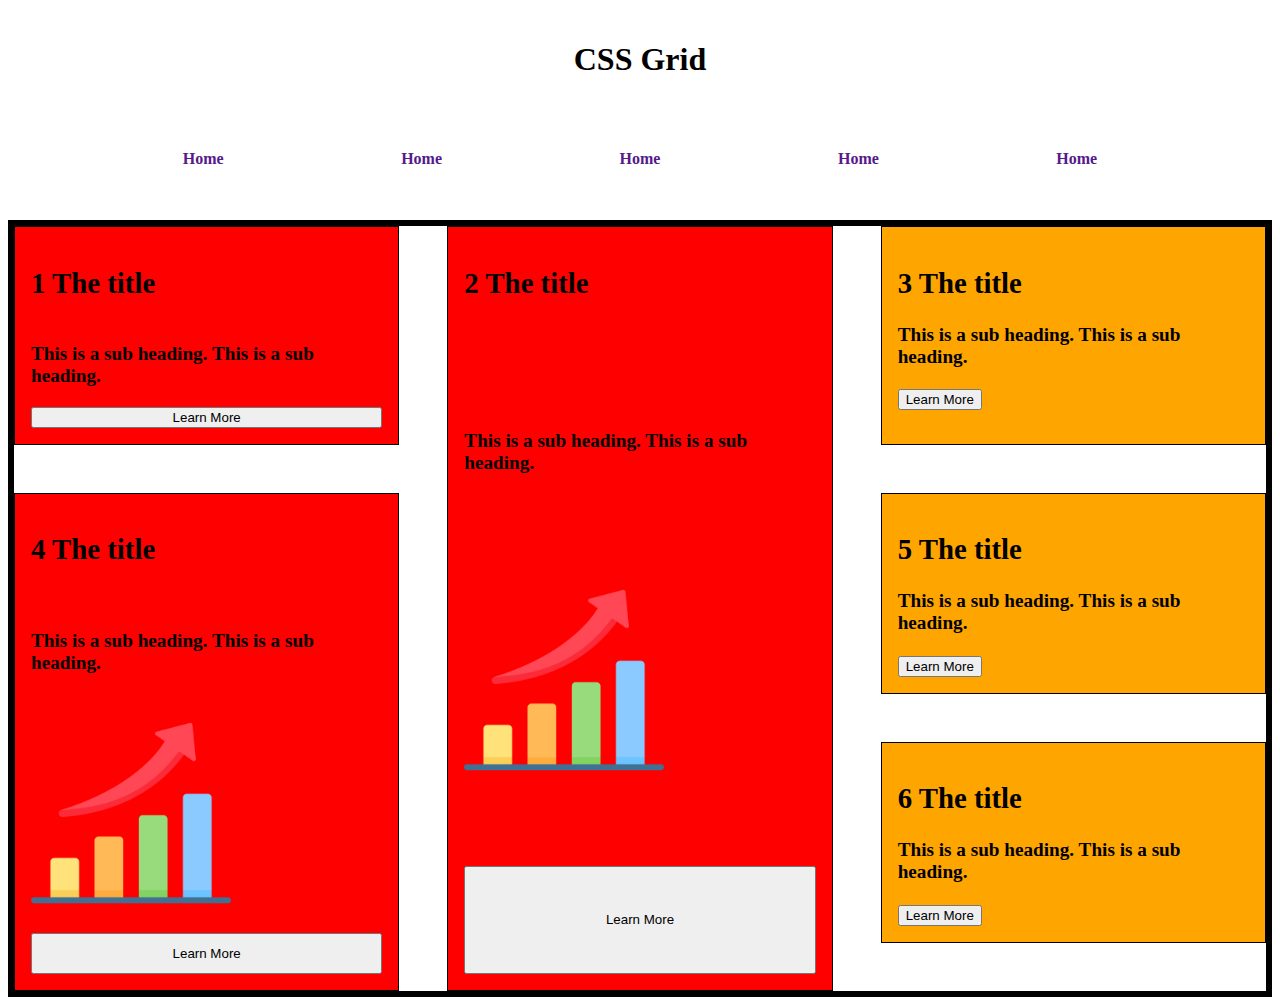
<file: block-BHaacw/index.html>
<!DOCTYPE html>
<html lang="en">
  <head>
    <meta charset="UTF-8" />
    <meta name="viewport" content="width=device-width, initial-scale=1.0" />
    <link rel="stylesheet" href="stylesheet/style.css" />

    <title>Document</title>
  </head>
  <body>
    <h1>CSS Grid</h1>
    <header>
      <nav class="nav-menu">
        <a href="">Home</a>
        <a href="">Home</a>
        <a href="">Home</a>
        <a href="">Home</a>
        <a href="">Home</a>
      </nav>
    </header>
    <div class="container">
      <div class="item items1">
        <h2>1 The title</h2>
        <p>This is a sub heading. This is a sub heading.</p>
        <button>Learn More</button>
      </div>
      <div class="item items2">
        <h2>2 The title</h2>
        <p>This is a sub heading. This is a sub heading.</p>
        <img src="images/growth.png" alt="" />
        <button>Learn More</button>
      </div>
      <div class="item items3">
        <h2>3 The title</h2>
        <p>This is a sub heading. This is a sub heading.</p>
        <button>Learn More</button>
      </div>
      <div class="item items4">
        <h2>4 The title</h2>
        <p>This is a sub heading. This is a sub heading.</p>
        <img src="images/growth.png" alt="" />
        <button>Learn More</button>
      </div>
      <div class="item items5">
        <h2>5 The title</h2>
        <p>This is a sub heading. This is a sub heading.</p>
        <button>Learn More</button>
      </div>
      <div class="item items6">
        <h2>6 The title</h2>
        <p>This is a sub heading. This is a sub heading.</p>
        <button>Learn More</button>
      </div>
    </div>
  </body>
</html>
</file>
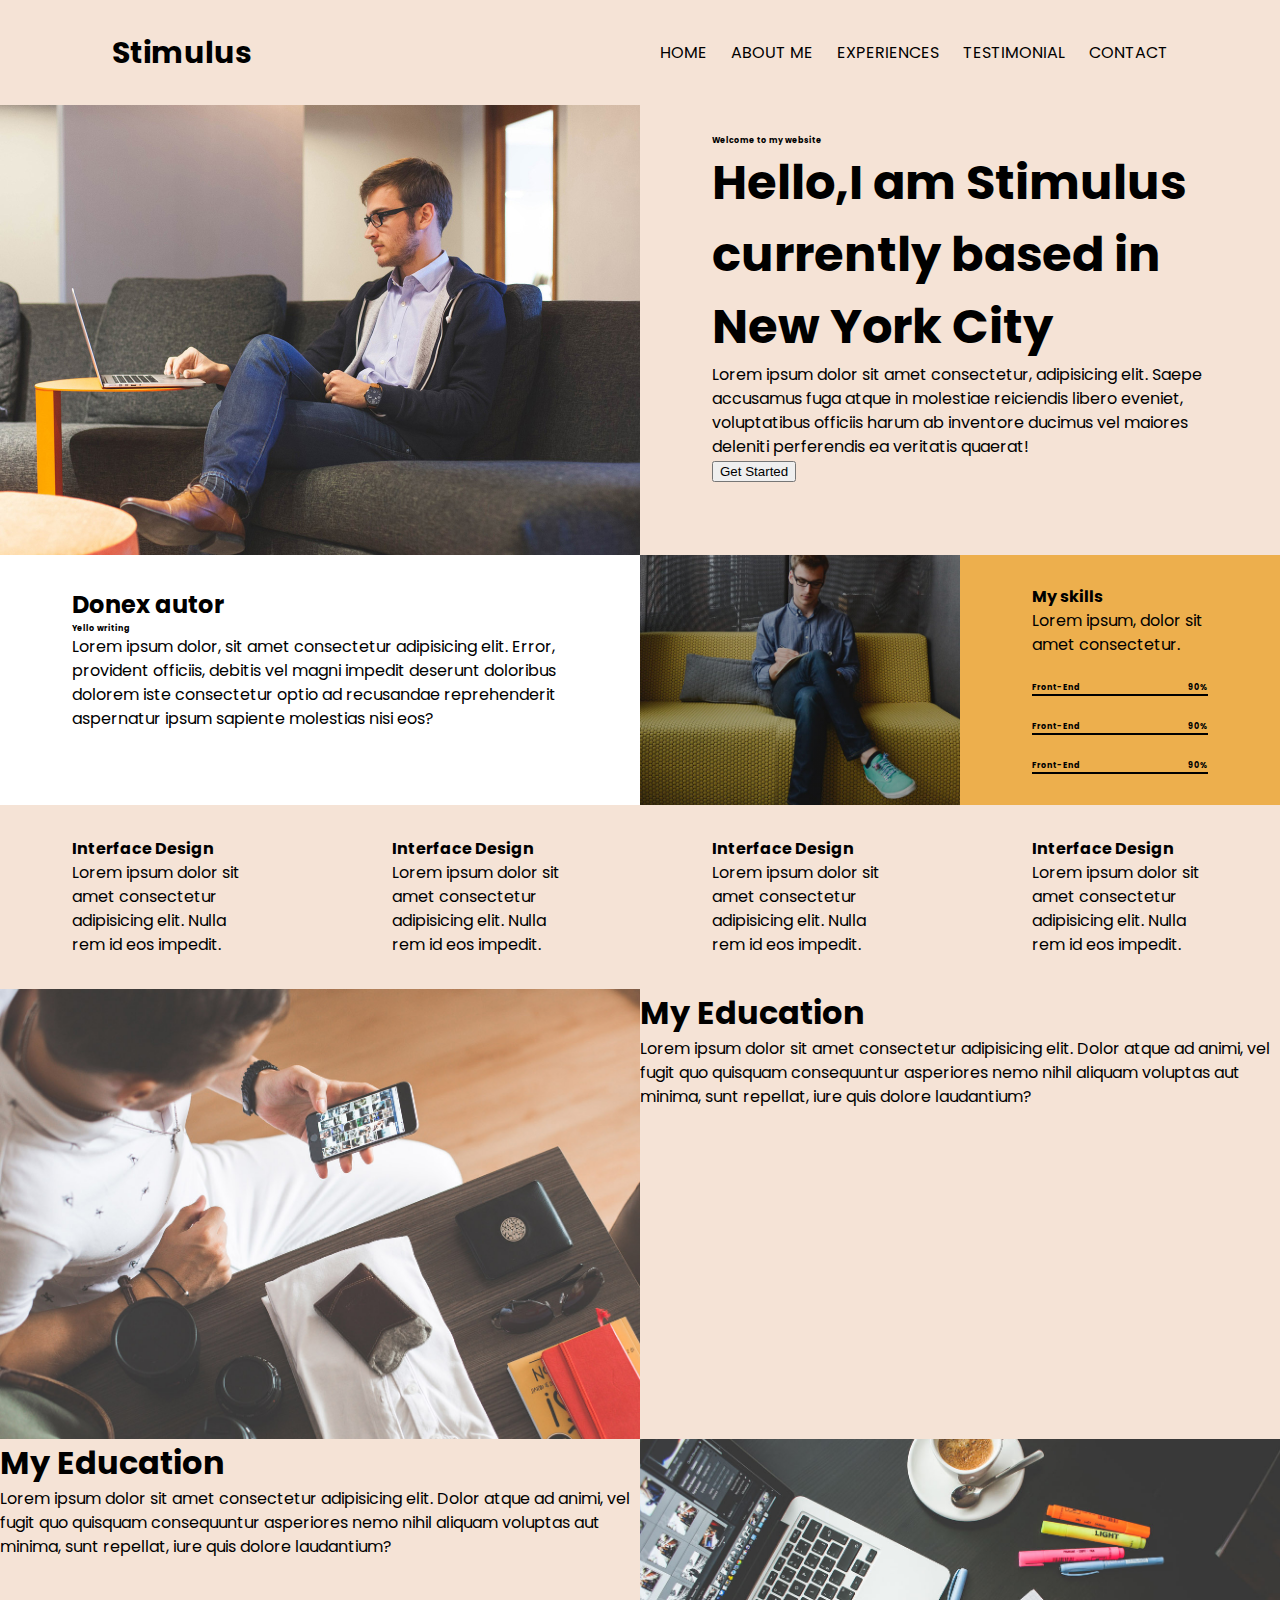
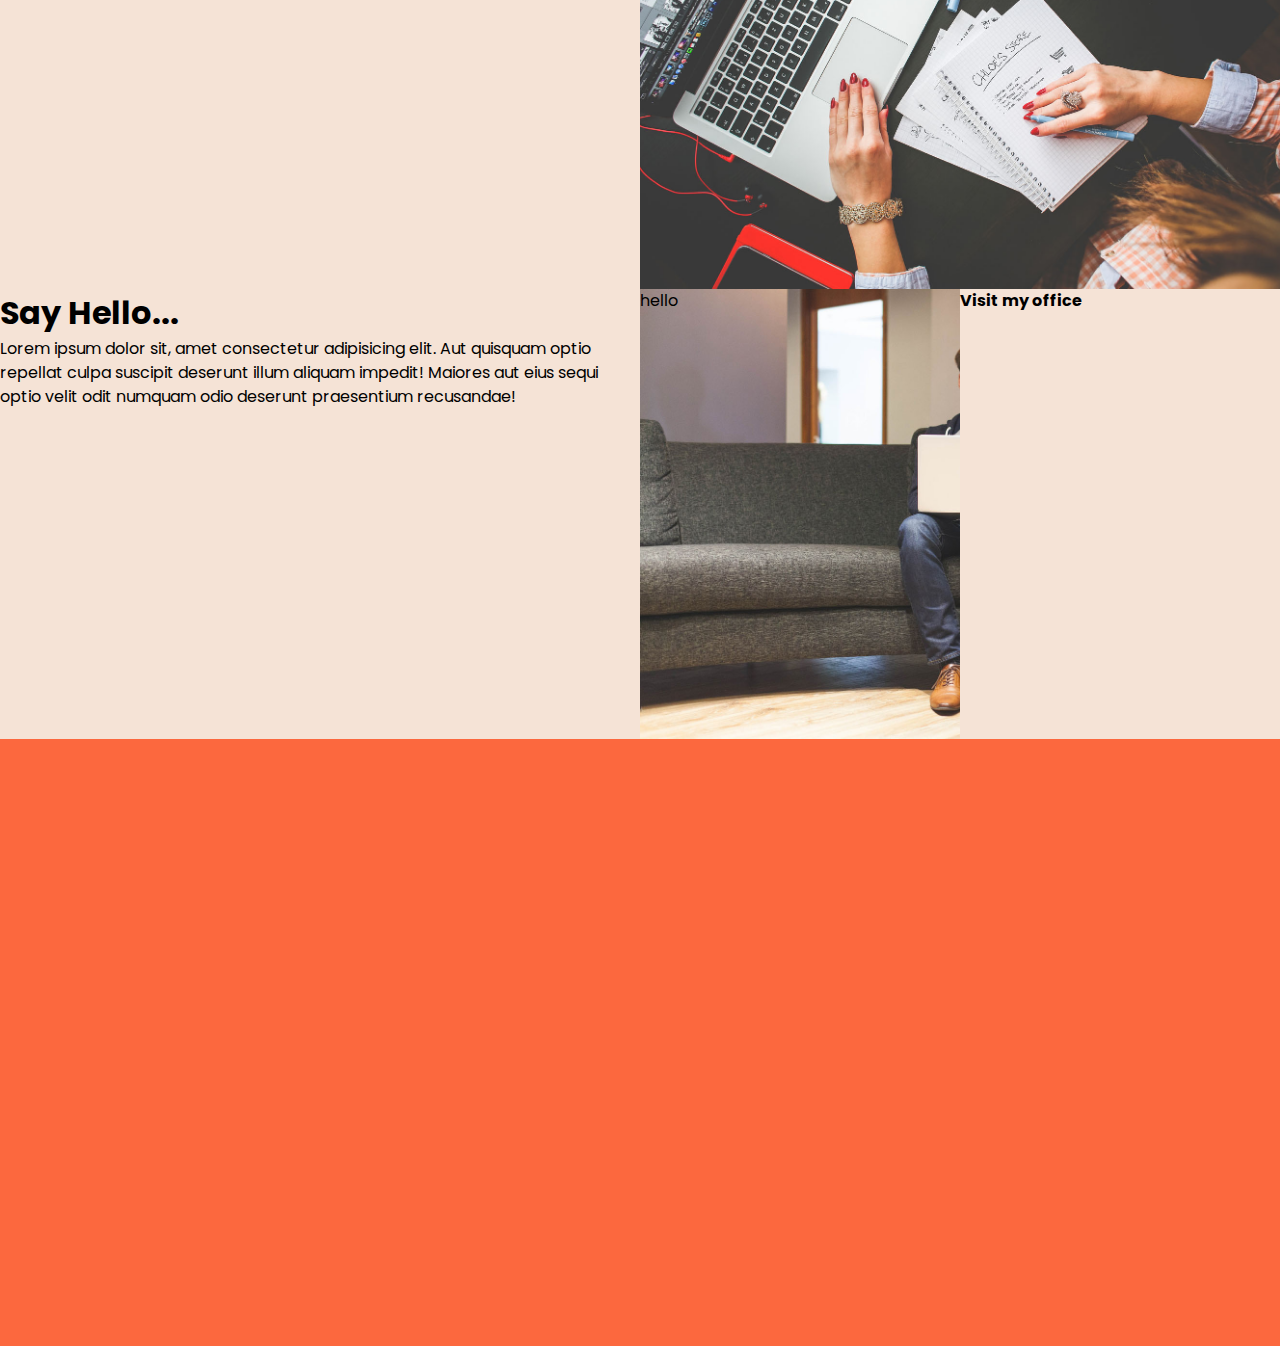
<file: block-BHaacx/index.html>
<!DOCTYPE html>
<html lang="en">
  <head>
    <meta charset="UTF-8" />
    <meta name="viewport" content="width=device-width, initial-scale=1.0" />
    <link rel="stylesheet" href="stylesheet/style.css" />
    <link rel="preconnect" href="https://fonts.googleapis.com" />
    <link rel="preconnect" href="https://fonts.gstatic.com" crossorigin />
    <link
      href="https://fonts.googleapis.com/css2?family=Poppins:wght@100;200;300;400;500;600;700;800;900&display=swap"
      rel="stylesheet"
    />
    <link
      rel="stylesheet"
      href="https://use.fontawesome.com/releases/v5.15.4/css/all.css"
      integrity="sha384-DyZ88mC6Up2uqS4h/KRgHuoeGwBcD4Ng9SiP4dIRy0EXTlnuz47vAwmeGwVChigm"
      crossorigin="anonymous"
    />
    <title>Document</title>
  </head>
  <body>
    <header class="flex container">
      <div class="header">
        <h6>Stimulus</h6>
      </div>
      <nav class="nav-header">
        <a href="">Home</a>
        <a href="">About Me</a>
        <a href="">Experiences</a>
        <a href="">Testimonial</a>
        <a href="">Contact</a>
      </nav>
    </header>
    <main>
      <section class="grid">
        <div class="background-img"></div>
        <div class="text-main container">
          <h6>Welcome to my website</h6>
          <h1>Hello,I am <span>Stimulus</span> currently based in New York City</h1>
          <p>
            Lorem ipsum dolor sit amet consectetur, adipisicing elit. Saepe accusamus fuga atque in
            molestiae reiciendis libero eveniet, voluptatibus officiis harum ab inventore ducimus
            vel maiores deleniti perferendis ea veritatis quaerat!
          </p>
          <button>Get Started</button>
        </div>
        <div class="bg-white padding-lr">
          <h4>Donex autor</h4>
          <h6>Yello writing</h6>
          <p>
            Lorem ipsum dolor, sit amet consectetur adipisicing elit. Error, provident officiis,
            debitis vel magni impedit deserunt doloribus dolorem iste consectetur optio ad
            recusandae reprehenderit aspernatur ipsum sapiente molestias nisi eos?
          </p>
        </div>
        <div class="grid">
          <div class="header-mini-img"></div>
          <div class="container bg-brown">
            <h5>My skills</h5>
            Lorem ipsum, dolor sit amet consectetur.
            <div class="flex padding-10">
              <h6>Front-End</h6>
              <h6>90%</h6>
            </div>
            <div class="percentage-line"></div>
            <div class="flex padding-10">
              <h6>Front-End</h6>
              <h6>90%</h6>
            </div>
            <div class="percentage-line"></div>
            <div class="flex padding-10">
              <h6>Front-End</h6>
              <h6>90%</h6>
            </div>
            <div class="percentage-line"></div>
          </div>
        </div>
      </section>
      <section>
        <div class="pack-4">
          <div class="box-1">
            <i class="fas fa-tv"></i>
            <h5>Interface Design</h5>
            <p>
              Lorem ipsum dolor sit amet consectetur adipisicing elit. Nulla rem id eos impedit.
            </p>
          </div>
          <div class="box-1">
            <i class="fas fa-tv"></i>
            <h5>Interface Design</h5>
            <p>
              Lorem ipsum dolor sit amet consectetur adipisicing elit. Nulla rem id eos impedit.
            </p>
          </div>
          <div class="box-1">
            <i class="fas fa-tv"></i>
            <h5>Interface Design</h5>
            <p>
              Lorem ipsum dolor sit amet consectetur adipisicing elit. Nulla rem id eos impedit.
            </p>
          </div>
          <div class="box-1">
            <i class="fas fa-tv"></i>
            <h5>Interface Design</h5>
            <p>
              Lorem ipsum dolor sit amet consectetur adipisicing elit. Nulla rem id eos impedit.
            </p>
          </div>
        </div>
      </section>
      <section>
        <div class="grid">
          <div class="edu-img"></div>
          <div>
            <h3>My Education</h3>
            <p>
              Lorem ipsum dolor sit amet consectetur adipisicing elit. Dolor atque ad animi, vel
              fugit quo quisquam consequuntur asperiores nemo nihil aliquam voluptas aut minima,
              sunt repellat, iure quis dolore laudantium?
            </p>
          </div>

          <div>
            <h3>My Education</h3>
            <p>
              Lorem ipsum dolor sit amet consectetur adipisicing elit. Dolor atque ad animi, vel
              fugit quo quisquam consequuntur asperiores nemo nihil aliquam voluptas aut minima,
              sunt repellat, iure quis dolore laudantium?
            </p>
          </div>
          <div class="exp-img"></div>
        </div>
      </section>
      <section>
        <div class="grid-3">
          <div class="contact-form-grid">
            <h3>Say Hello...</h3>
            <p>
              Lorem ipsum dolor sit, amet consectetur adipisicing elit. Aut quisquam optio repellat
              culpa suscipit deserunt illum aliquam impedit! Maiores aut eius sequi optio velit odit
              numquam odio deserunt praesentium recusandae!
            </p>
          </div>
          <div class="contact-img">hello</div>
          <div>
            <h5>Visit my office</h5>
          </div>
        </div>
      </section>
      <section>
        <div class="map">
          <iframe
            src="https://www.google.com/maps/embed?pb=!1m18!1m12!1m3!1d41662.022804263084!2d-123.11068381876856!3d49.259788108057954!2m3!1f0!2f0!3f0!3m2!1i1024!2i768!4f13.1!3m3!1m2!1s0x548671836a6e5787%3A0xd3c5f7bc5d72768d!2sVancouver%20Convention%20Centre!5e0!3m2!1sen!2sca!4v1641840048943!5m2!1sen!2sca"
            width="80%"
            height="400"
            style="border: 0"
            allowfullscreen=""
            loading="lazy"
          ></iframe>
        </div>
      </section>
    </main>
  </body>
</html>
</file>
<file: block-BHaacw/stylesheet/style.css>
h1 {
  text-align: center;
  padding: 20px 0;
}

.nav-menu {
  padding: 1rem;
  background-color: white;
  margin: 36px 70px;
  font-weight: 700;
  display: -ms-grid;
  display: grid;
  -ms-grid-columns: (1fr)[5];
      grid-template-columns: repeat(5, 1fr);
}

a {
  text-decoration: none;
  text-align: center;
}

.item {
  padding: 1rem;
  background-color: orange;
  border: 1px solid black;
  font-weight: 700;
  font-size: 1.2rem;
}

img {
  width: 200px;
}

.container {
  display: -ms-grid;
  display: grid;
  border: 6px solid black;
  gap: 3rem;
  -ms-grid-columns: (1fr)[3];
      grid-template-columns: repeat(3, 1fr);
}

.items1 {
  background-color: red;
  grid-row: span 1;
  display: -ms-grid;
  display: grid;
  place-content: left;
}

.items4 {
  background-color: red;
  grid-row: span 3;
  display: -ms-grid;
  display: grid;
}

.items2 {
  background-color: red;
  grid-row: span 4;
  display: -ms-grid;
  display: grid;
}

@media only screen and (max-width: 768px) {
  .container {
    display: -ms-grid;
    display: grid;
    border: 6px solid black;
    gap: 3rem;
    -ms-grid-columns: (1fr)[2];
        grid-template-columns: repeat(2, 1fr);
  }
  .items1 {
    -webkit-box-ordinal-group: 2;
        -ms-flex-order: 1;
            order: 1;
  }
  .items2 {
    -webkit-box-ordinal-group: 4;
        -ms-flex-order: 3;
            order: 3;
  }
  .items3 {
    -webkit-box-ordinal-group: 3;
        -ms-flex-order: 2;
            order: 2;
  }
  .items4 {
    -webkit-box-ordinal-group: 7;
        -ms-flex-order: 6;
            order: 6;
    -ms-grid-column: 1;
        grid-column-start: 1;
    grid-column-end: 2;
  }
  .items5 {
    -webkit-box-ordinal-group: 5;
        -ms-flex-order: 4;
            order: 4;
  }
  .items6 {
    -webkit-box-ordinal-group: 6;
        -ms-flex-order: 5;
            order: 5;
  }
}
/*# sourceMappingURL=style.css.map */
</file>
<file: block-BHaacx/stylesheet/style.css>
/* http://meyerweb.com/eric/tools/css/reset/ 
   v2.0 | 20110126
   License: none (public domain)
*/
html,
body,
div,
span,
applet,
object,
iframe,
h1,
h2,
h3,
h4,
h5,
h6,
p,
blockquote,
pre,
a,
abbr,
acronym,
address,
big,
cite,
code,
del,
dfn,
em,
img,
ins,
kbd,
q,
s,
samp,
small,
strike,
strong,
sub,
sup,
tt,
var,
b,
u,
i,
center,
dl,
dt,
dd,
ol,
ul,
li,
fieldset,
form,
label,
legend,
table,
caption,
tbody,
tfoot,
thead,
tr,
th,
td,
article,
aside,
canvas,
details,
embed,
figure,
figcaption,
footer,
header,
hgroup,
menu,
nav,
output,
ruby,
section,
summary,
time,
mark,
audio,
video {
  margin: 0;
  padding: 0;
  border: 0;
  font-size: 100%;
  font: inherit;
  vertical-align: baseline;
}

/* HTML5 display-role reset for older browsers */
article,
aside,
details,
figcaption,
figure,
footer,
header,
hgroup,
menu,
nav,
section {
  display: block;
}

body {
  line-height: 1;
}

ol,
ul {
  list-style: none;
}

blockquote,
q {
  quotes: none;
}

blockquote:before,
blockquote:after,
q:before,
q:after {
  content: "";
  content: none;
}

table {
  border-collapse: collapse;
  border-spacing: 0;
}

*,
*::before,
*::after {
  -webkit-box-sizing: border-box;
          box-sizing: border-box;
}

html {
  font-size: 16px;
}

body {
  font-size: 1rem;
  font-family: "Poppins", sans-serif;
  line-height: 1.5;
  background-color: #f5e3d6;
}

h1,
h2,
h3,
h4,
h5,
h6 {
  font-weight: 700;
}

h1 {
  font-size: 3rem;
}

h2 {
  font-size: 2.5rem;
}

h3 {
  font-size: 2rem;
}

h4 {
  font-size: 1.5rem;
}

h5 {
  font-size: 1rem;
}

h6 {
  font-size: 0.5rem;
}

/* My Resets */
*,
*::before,
*::after {
  -webkit-box-sizing: border-box;
          box-sizing: border-box;
}

/* General Styles */
body {
  line-height: 1.5;
  font-size: 16px;
}

/* Container */
.container {
  max-width: 1200px;
  margin: 0 auto;
  padding: 30px 72px;
  width: 100%;
}

/* Flex */
.flex {
  display: -webkit-box;
  display: -ms-flexbox;
  display: flex;
  -webkit-box-pack: justify;
      -ms-flex-pack: justify;
          justify-content: space-between;
  -webkit-box-align: center;
      -ms-flex-align: center;
          align-items: center;
}

.header h6 {
  font-size: 30px;
}

.nav-header a {
  padding-left: 20px;
  text-decoration: none;
  text-transform: uppercase;
  color: black;
}

.background-img {
  background-image: -webkit-gradient(linear, left top, left bottom, from(rgba(0, 0, 0, 0)), to(rgba(0, 0, 0, 0))), url("../assets/media/home-img.jpg");
  background-image: linear-gradient(rgba(0, 0, 0, 0), rgba(0, 0, 0, 0)), url("../assets/media/home-img.jpg");
  height: 50vh;
  background-size: cover;
}

.grid {
  display: -ms-grid;
  display: grid;
  -ms-grid-columns: (1fr)[2];
      grid-template-columns: repeat(2, 1fr);
}

.grid-3 {
  display: -ms-grid;
  display: grid;
  -ms-grid-columns: (1fr)[4];
      grid-template-columns: repeat(4, 1fr);
}

.header-mini-img {
  background-image: -webkit-gradient(linear, left top, left bottom, from(rgba(0, 0, 0, 0.3)), to(rgba(0, 0, 0, 0.3))), url("../assets/media/about-img.jpg");
  background-image: linear-gradient(rgba(0, 0, 0, 0.3), rgba(0, 0, 0, 0.3)), url("../assets/media/about-img.jpg");
  height: 250px;
  background-size: 200%;
  background-repeat: no-repeat;
  background-position: center center;
}

.bg-white {
  background-color: white;
}

.bg-brown {
  background-color: #edaf4d;
}

.percentage-line {
  width: 100%;
  height: 2px;
  background-color: black;
}

.padding-10 {
  padding-top: 25px;
}

.padding-lr {
  padding: 32px 72px;
}

.pack-4 {
  display: -ms-grid;
  display: grid;
  -ms-grid-columns: (1fr)[4];
      grid-template-columns: repeat(4, 1fr);
}

.box-1 {
  padding: 32px 72px;
}

.edu-img {
  background-image: -webkit-gradient(linear, left top, left bottom, from(rgba(0, 0, 0, 0)), to(rgba(0, 0, 0, 0))), url("../assets/media/experience-img.jpg");
  background-image: linear-gradient(rgba(0, 0, 0, 0), rgba(0, 0, 0, 0)), url("../assets/media/experience-img.jpg");
  height: 50vh;
  background-size: cover;
}

.exp-img {
  background-image: -webkit-gradient(linear, left top, left bottom, from(rgba(0, 0, 0, 0)), to(rgba(0, 0, 0, 0))), url("../assets/media/education-img.jpg");
  background-image: linear-gradient(rgba(0, 0, 0, 0), rgba(0, 0, 0, 0)), url("../assets/media/education-img.jpg");
  height: 50vh;
  background-size: cover;
}

.contact-img {
  background-image: -webkit-gradient(linear, left top, left bottom, from(rgba(0, 0, 0, 0)), to(rgba(0, 0, 0, 0))), url("../assets/media/contact-img.jpg");
  background-image: linear-gradient(rgba(0, 0, 0, 0), rgba(0, 0, 0, 0)), url("../assets/media/contact-img.jpg");
  height: 50vh;
  background-size: cover;
}

.contact-form-grid {
  grid-column: span 2;
}

.map {
  text-align: center;
  padding: 100px 0;
  background-color: #fc683e;
}

@media only screen and (max-width: 600px) {
  .grid {
    display: -ms-grid;
    display: grid;
    -ms-grid-columns: (1fr)[1];
        grid-template-columns: repeat(1, 1fr);
  }
  .grid-3 {
    display: -ms-grid;
    display: grid;
    -ms-grid-columns: (1fr)[1];
        grid-template-columns: repeat(1, 1fr);
  }
  .pack-4 {
    display: -ms-grid;
    display: grid;
    -ms-grid-columns: (1fr)[1];
        grid-template-columns: repeat(1, 1fr);
  }
  .contact-form-grid {
    grid-column: span 1;
  }
  .map {
    text-align: center;
    padding: 100px 0;
    width: 100%;
    background-color: #fc683e;
  }
}
/*# sourceMappingURL=style.css.map */
</file>
